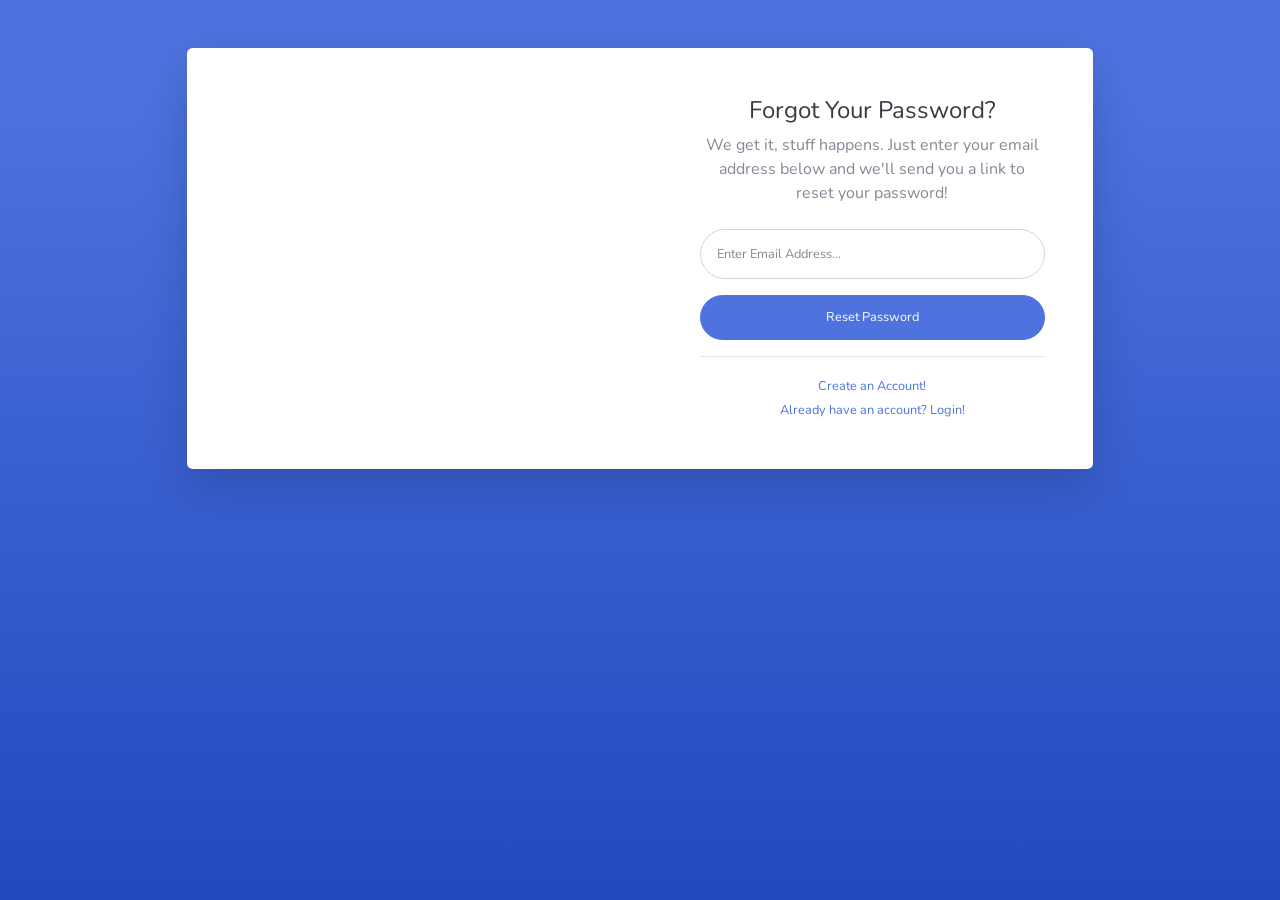
<file: public/templateLogin/forgot-password.html>
<!DOCTYPE html>
<html lang="en">

<head>

  <meta charset="utf-8">
  <meta http-equiv="X-UA-Compatible" content="IE=edge">
  <meta name="viewport" content="width=device-width, initial-scale=1, shrink-to-fit=no">
  <meta name="description" content="">
  <meta name="author" content="">

  <title>SB Admin 2 - Forgot Password</title>

  <!-- Custom fonts for this template-->
  <link href="vendor/fontawesome-free/css/all.min.css" rel="stylesheet" type="text/css">
  <link href="https://fonts.googleapis.com/css?family=Nunito:200,200i,300,300i,400,400i,600,600i,700,700i,800,800i,900,900i" rel="stylesheet">

  <!-- Custom styles for this template-->
  <link href="css/sb-admin-2.min.css" rel="stylesheet">

</head>

<body class="bg-gradient-primary">

  <div class="container">

    <!-- Outer Row -->
    <div class="row justify-content-center">

      <div class="col-xl-10 col-lg-12 col-md-9">

        <div class="card o-hidden border-0 shadow-lg my-5">
          <div class="card-body p-0">
            <!-- Nested Row within Card Body -->
            <div class="row">
              <div class="col-lg-6 d-none d-lg-block bg-password-image"></div>
              <div class="col-lg-6">
                <div class="p-5">
                  <div class="text-center">
                    <h1 class="h4 text-gray-900 mb-2">Forgot Your Password?</h1>
                    <p class="mb-4">We get it, stuff happens. Just enter your email address below and we'll send you a link to reset your password!</p>
                  </div>
                  <form class="user">
                    <div class="form-group">
                      <input type="email" class="form-control form-control-user" id="exampleInputEmail" aria-describedby="emailHelp" placeholder="Enter Email Address...">
                    </div>
                    <a href="login.html" class="btn btn-primary btn-user btn-block">
                      Reset Password
                    </a>
                  </form>
                  <hr>
                  <div class="text-center">
                    <a class="small" href="register.html">Create an Account!</a>
                  </div>
                  <div class="text-center">
                    <a class="small" href="login.html">Already have an account? Login!</a>
                  </div>
                </div>
              </div>
            </div>
          </div>
        </div>

      </div>

    </div>

  </div>

  <!-- Bootstrap core JavaScript-->
  <script src="vendor/jquery/jquery.min.js"></script>
  <script src="vendor/bootstrap/js/bootstrap.bundle.min.js"></script>

  <!-- Core plugin JavaScript-->
  <script src="vendor/jquery-easing/jquery.easing.min.js"></script>

  <!-- Custom scripts for all pages-->
  <script src="js/sb-admin-2.min.js"></script>

</body>

</html>
</file>
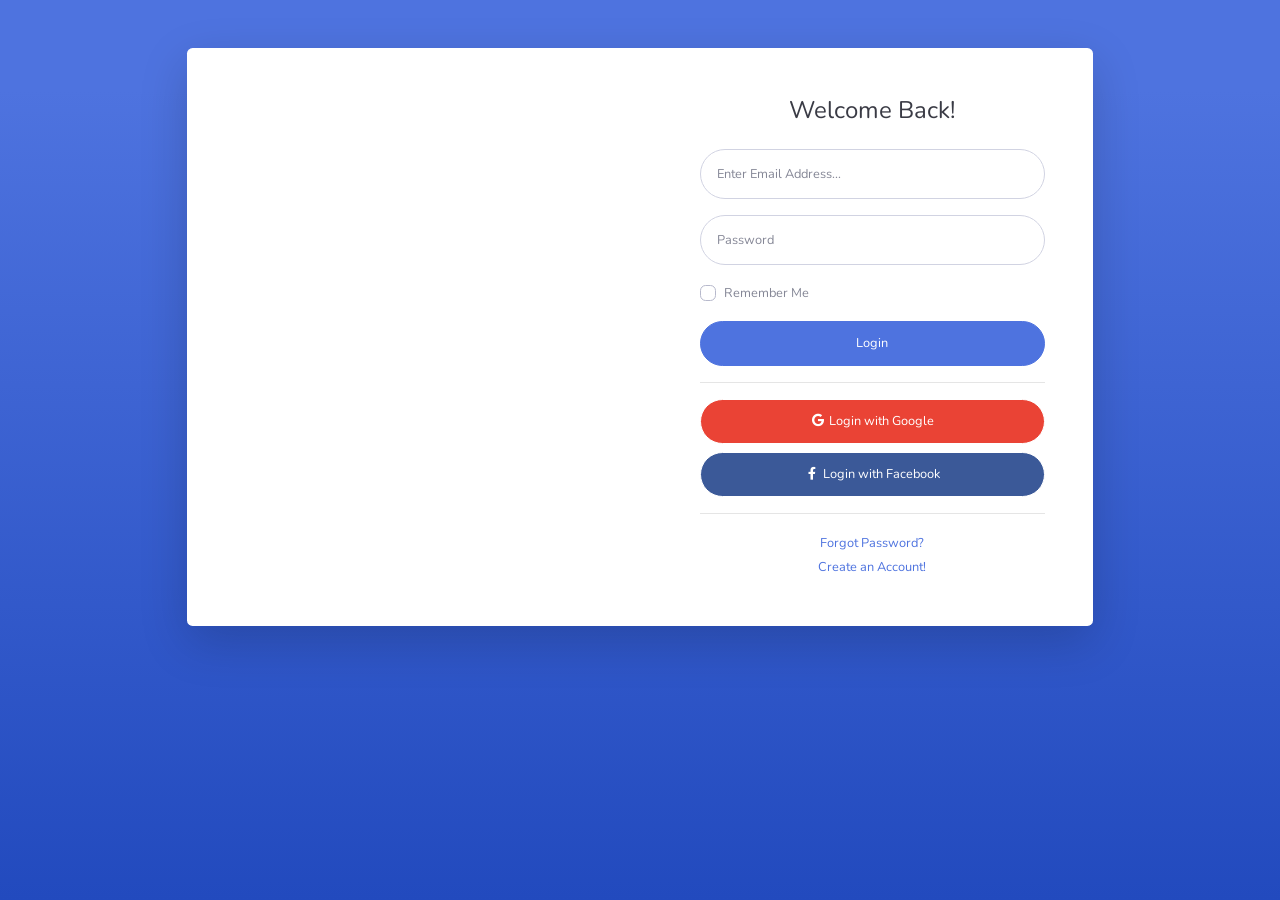
<file: public/templateLogin/login.html>
<!DOCTYPE html>
<html lang="en">

<head>

  <meta charset="utf-8">
  <meta http-equiv="X-UA-Compatible" content="IE=edge">
  <meta name="viewport" content="width=device-width, initial-scale=1, shrink-to-fit=no">
  <meta name="description" content="">
  <meta name="author" content="">

  <title>SB Admin 2 - Login</title>

  <!-- Custom fonts for this template-->
  <link href="vendor/fontawesome-free/css/all.min.css" rel="stylesheet" type="text/css">
  <link href="https://fonts.googleapis.com/css?family=Nunito:200,200i,300,300i,400,400i,600,600i,700,700i,800,800i,900,900i" rel="stylesheet">

  <!-- Custom styles for this template-->
  <link href="css/sb-admin-2.min.css" rel="stylesheet">

</head>

<body class="bg-gradient-primary">

  <div class="container">

    <!-- Outer Row -->
    <div class="row justify-content-center">

      <div class="col-xl-10 col-lg-12 col-md-9">

        <div class="card o-hidden border-0 shadow-lg my-5">
          <div class="card-body p-0">
            <!-- Nested Row within Card Body -->
            <div class="row">
              <div class="col-lg-6 d-none d-lg-block bg-login-image"></div>
              <div class="col-lg-6">
                <div class="p-5">
                  <div class="text-center">
                    <h1 class="h4 text-gray-900 mb-4">Welcome Back!</h1>
                  </div>
                  <form class="user">
                    <div class="form-group">
                      <input type="email" class="form-control form-control-user" id="exampleInputEmail" aria-describedby="emailHelp" placeholder="Enter Email Address...">
                    </div>
                    <div class="form-group">
                      <input type="password" class="form-control form-control-user" id="exampleInputPassword" placeholder="Password">
                    </div>
                    <div class="form-group">
                      <div class="custom-control custom-checkbox small">
                        <input type="checkbox" class="custom-control-input" id="customCheck">
                        <label class="custom-control-label" for="customCheck">Remember Me</label>
                      </div>
                    </div>
                    <a href="index.html" class="btn btn-primary btn-user btn-block">
                      Login
                    </a>
                    <hr>
                    <a href="index.html" class="btn btn-google btn-user btn-block">
                      <i class="fab fa-google fa-fw"></i> Login with Google
                    </a>
                    <a href="index.html" class="btn btn-facebook btn-user btn-block">
                      <i class="fab fa-facebook-f fa-fw"></i> Login with Facebook
                    </a>
                  </form>
                  <hr>
                  <div class="text-center">
                    <a class="small" href="forgot-password.html">Forgot Password?</a>
                  </div>
                  <div class="text-center">
                    <a class="small" href="register.html">Create an Account!</a>
                  </div>
                </div>
              </div>
            </div>
          </div>
        </div>

      </div>

    </div>

  </div>

  <!-- Bootstrap core JavaScript-->
  <script src="vendor/jquery/jquery.min.js"></script>
  <script src="vendor/bootstrap/js/bootstrap.bundle.min.js"></script>

  <!-- Core plugin JavaScript-->
  <script src="vendor/jquery-easing/jquery.easing.min.js"></script>

  <!-- Custom scripts for all pages-->
  <script src="js/sb-admin-2.min.js"></script>

</body>

</html>
</file>
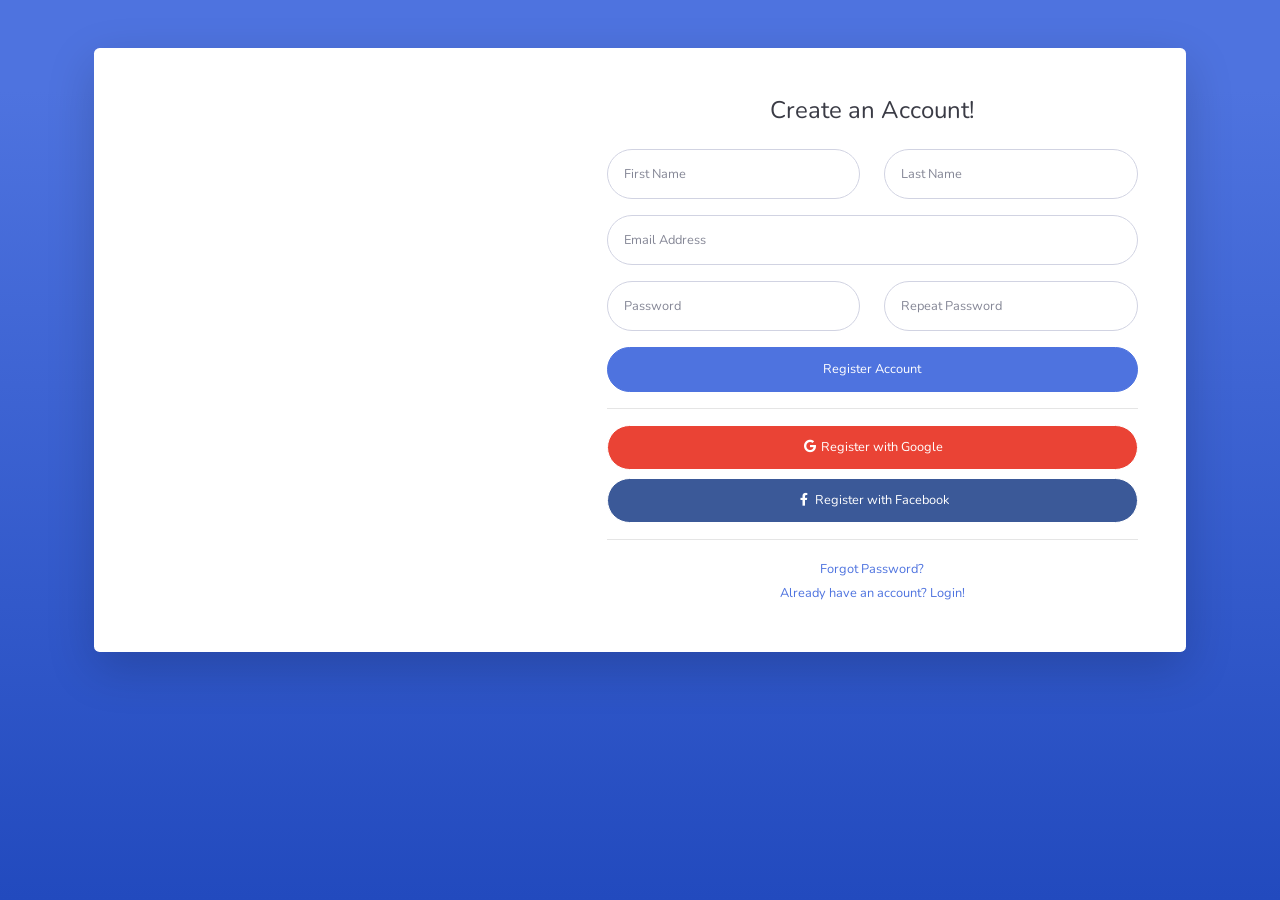
<file: public/templateLogin/register.html>
<!DOCTYPE html>
<html lang="en">

<head>

  <meta charset="utf-8">
  <meta http-equiv="X-UA-Compatible" content="IE=edge">
  <meta name="viewport" content="width=device-width, initial-scale=1, shrink-to-fit=no">
  <meta name="description" content="">
  <meta name="author" content="">

  <title>SB Admin 2 - Register</title>

  <!-- Custom fonts for this template-->
  <link href="vendor/fontawesome-free/css/all.min.css" rel="stylesheet" type="text/css">
  <link href="https://fonts.googleapis.com/css?family=Nunito:200,200i,300,300i,400,400i,600,600i,700,700i,800,800i,900,900i" rel="stylesheet">

  <!-- Custom styles for this template-->
  <link href="css/sb-admin-2.min.css" rel="stylesheet">

</head>

<body class="bg-gradient-primary">

  <div class="container">

    <div class="card o-hidden border-0 shadow-lg my-5">
      <div class="card-body p-0">
        <!-- Nested Row within Card Body -->
        <div class="row">
          <div class="col-lg-5 d-none d-lg-block bg-register-image"></div>
          <div class="col-lg-7">
            <div class="p-5">
              <div class="text-center">
                <h1 class="h4 text-gray-900 mb-4">Create an Account!</h1>
              </div>
              <form class="user">
                <div class="form-group row">
                  <div class="col-sm-6 mb-3 mb-sm-0">
                    <input type="text" class="form-control form-control-user" id="exampleFirstName" placeholder="First Name">
                  </div>
                  <div class="col-sm-6">
                    <input type="text" class="form-control form-control-user" id="exampleLastName" placeholder="Last Name">
                  </div>
                </div>
                <div class="form-group">
                  <input type="email" class="form-control form-control-user" id="exampleInputEmail" placeholder="Email Address">
                </div>
                <div class="form-group row">
                  <div class="col-sm-6 mb-3 mb-sm-0">
                    <input type="password" class="form-control form-control-user" id="exampleInputPassword" placeholder="Password">
                  </div>
                  <div class="col-sm-6">
                    <input type="password" class="form-control form-control-user" id="exampleRepeatPassword" placeholder="Repeat Password">
                  </div>
                </div>
                <a href="login.html" class="btn btn-primary btn-user btn-block">
                  Register Account
                </a>
                <hr>
                <a href="index.html" class="btn btn-google btn-user btn-block">
                  <i class="fab fa-google fa-fw"></i> Register with Google
                </a>
                <a href="index.html" class="btn btn-facebook btn-user btn-block">
                  <i class="fab fa-facebook-f fa-fw"></i> Register with Facebook
                </a>
              </form>
              <hr>
              <div class="text-center">
                <a class="small" href="forgot-password.html">Forgot Password?</a>
              </div>
              <div class="text-center">
                <a class="small" href="login.html">Already have an account? Login!</a>
              </div>
            </div>
          </div>
        </div>
      </div>
    </div>

  </div>

  <!-- Bootstrap core JavaScript-->
  <script src="vendor/jquery/jquery.min.js"></script>
  <script src="vendor/bootstrap/js/bootstrap.bundle.min.js"></script>

  <!-- Core plugin JavaScript-->
  <script src="vendor/jquery-easing/jquery.easing.min.js"></script>

  <!-- Custom scripts for all pages-->
  <script src="js/sb-admin-2.min.js"></script>

</body>

</html>
</file>
